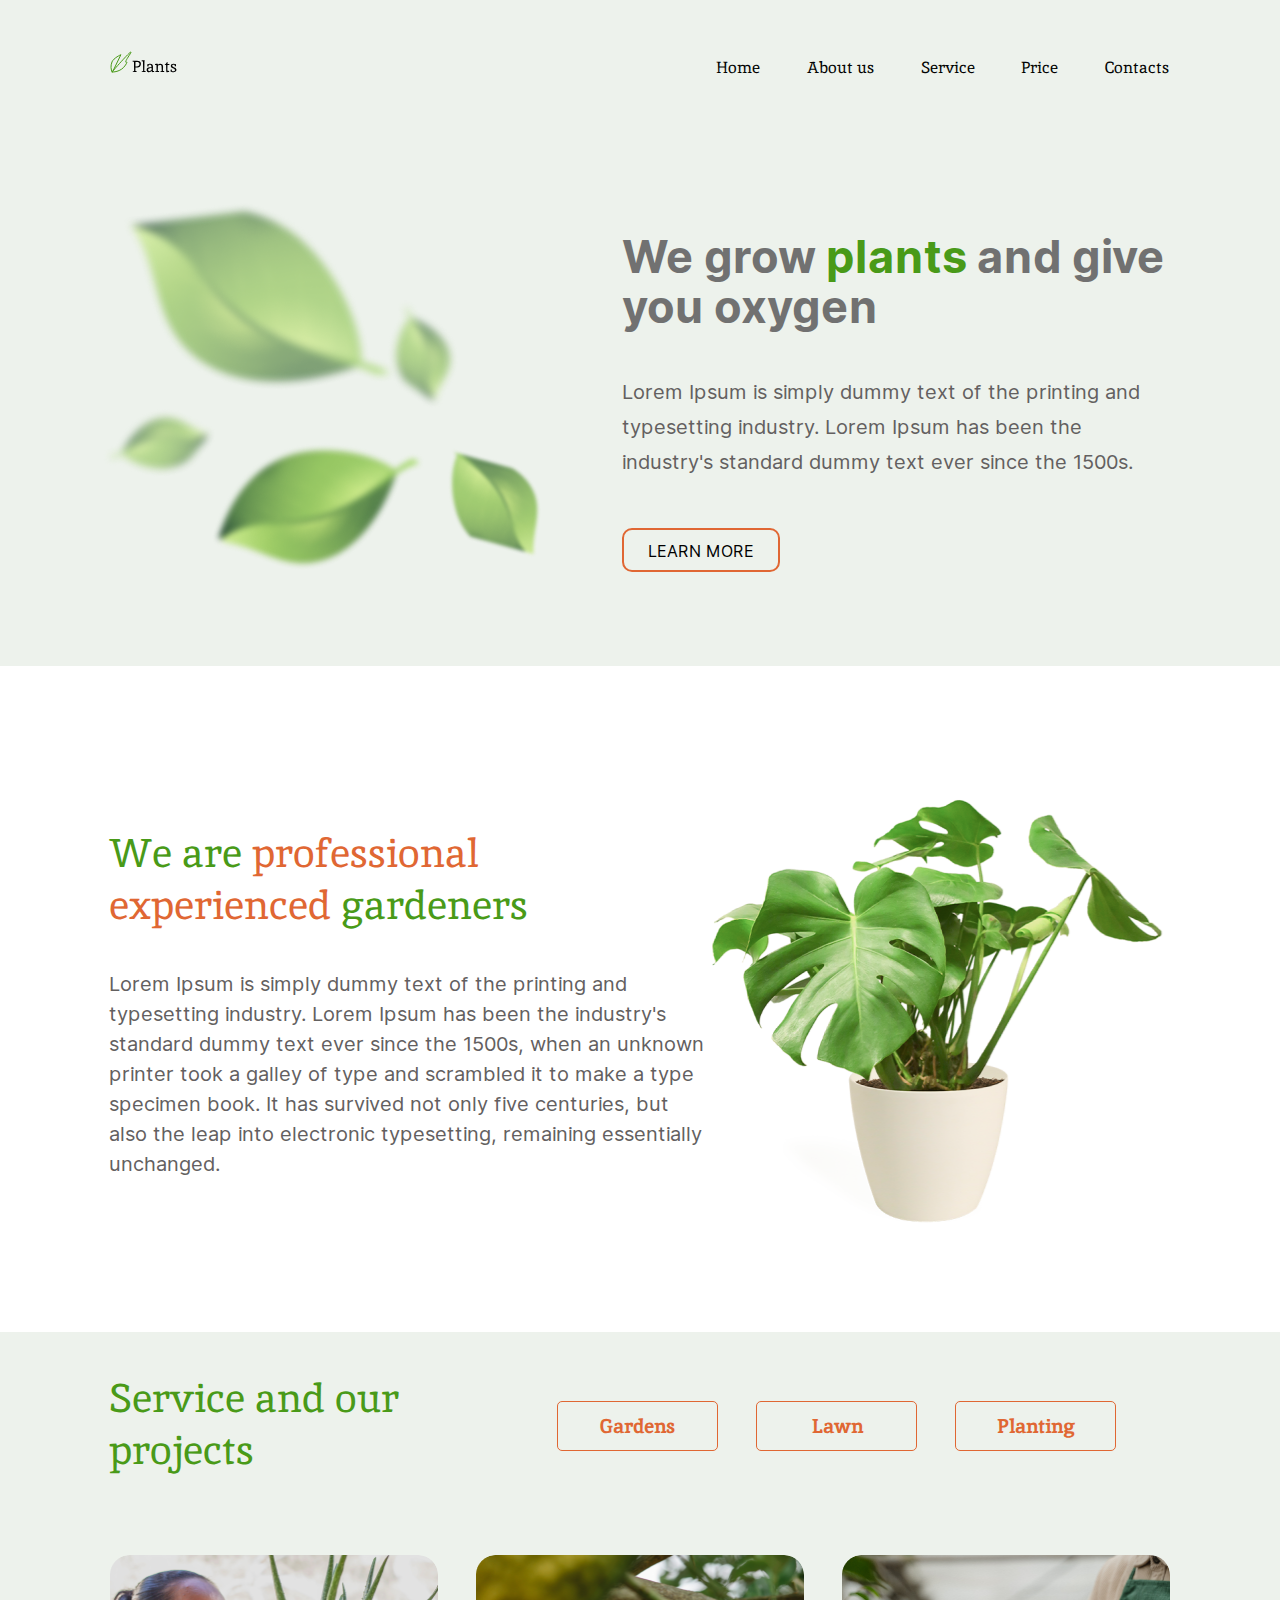
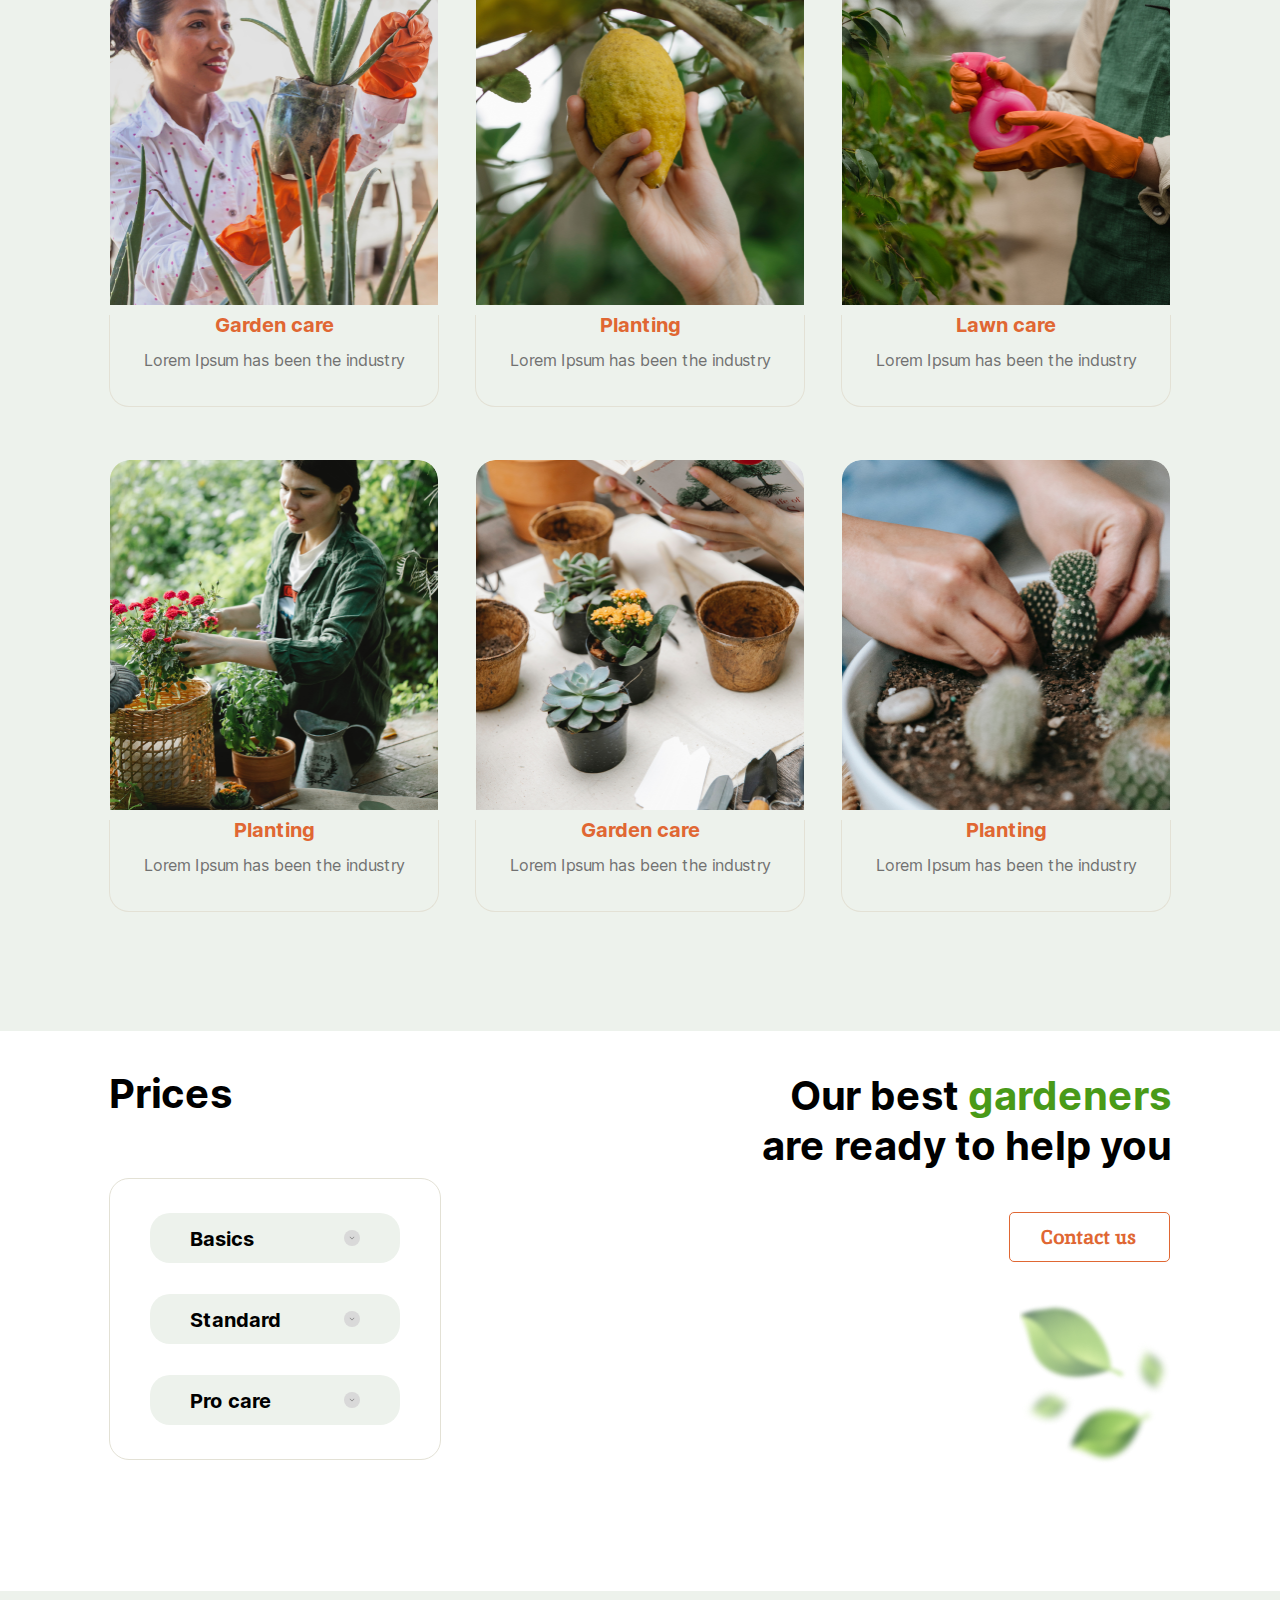
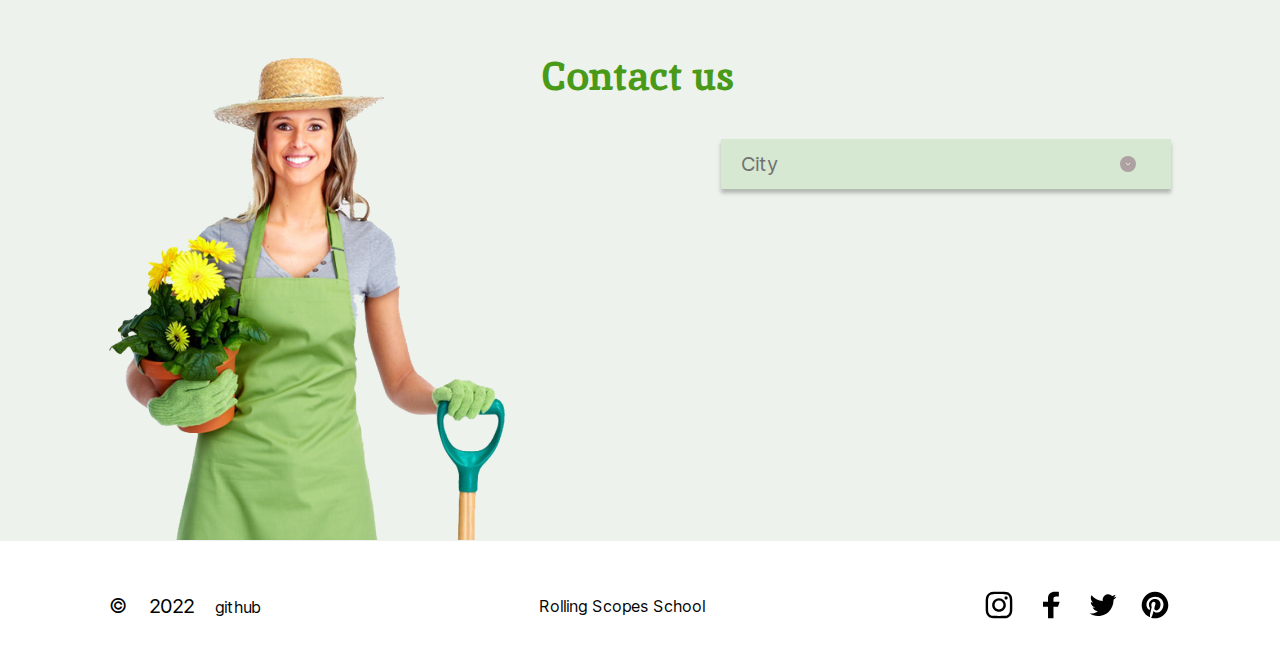
<file: plants/index.html>
<!DOCTYPE html>
<html lang="en">
<head>
    <meta charset="UTF-8">
    <meta http-equiv="X-UA-Compatible" content="IE=edge">
    <meta name="viewport" content="width=device-width, initial-scale=1.0">
    <link rel="stylesheet" href="normalize.css">
    <link rel="stylesheet" href="style.css">
    <script src="index.js"></script>
    <!-- <link rel="stylesheet" href="css/media.css"> -->
    <link rel="icon" href="img/favicon.ico" type="image/x-icon">
    <link rel="shortcut icon" href="img/favicon.ico" type="image/x-icon">
    <title>Document</title>
</head>
<body>
    <div class="container">
        <header class="header flexrow" id="anchor_header">
            <svg width="81" height="23" viewBox="0 0 81 23" fill="none" xmlns="http://www.w3.org/2000/svg">
                <path d="M2.52667 20.9466L10.9212 3.66409C10.9212 3.66409 3.57596 7.00909 2.00199 10.9116C0.428017 14.8141 0.927102 18.4038 2.00201 20.9466" stroke="#499A18" stroke-linecap="round" stroke-linejoin="round"/>
                <path d="M1.99646 20.9925C1.99646 20.9925 27.7102 -8.60087 19.3157 4.2216C10.9212 17.0441 20.1707 6.63145 15.4973 14.0678C10.824 21.5041 1.99646 20.9925 1.99646 20.9925Z" stroke="#499A18" stroke-linejoin="round"/>
                <path d="M26.9264 9.84138C28.2811 9.84138 29.2837 10.0654 29.9344 10.5134C30.5957 10.9507 30.9264 11.7294 30.9264 12.8494C30.9264 13.9694 30.6011 14.86 29.9504 15.5214C29.2997 16.172 28.2491 16.4974 26.7984 16.4974H25.4544L25.4064 19.9694L26.6544 20.0814C26.6544 20.38 26.5637 20.7 26.3824 21.0414H22.7824L22.7344 20.4974C23.1824 20.3267 23.6411 20.1987 24.1104 20.1134C24.0464 15.9534 23.9931 12.86 23.9504 10.8334C23.6624 10.78 23.1931 10.652 22.5424 10.4494L22.6224 9.84138H26.9264ZM26.6384 15.4574C27.5557 15.4467 28.2544 15.2174 28.7344 14.7694C29.2144 14.3107 29.4544 13.708 29.4544 12.9614C29.4544 12.2147 29.2197 11.6974 28.7504 11.4094C28.2811 11.1107 27.5291 10.9614 26.4944 10.9614C26.3024 10.9614 25.9771 10.9667 25.5184 10.9774C25.5184 10.988 25.5024 12.4867 25.4704 15.4734L26.6384 15.4574ZM33.9855 9.15338C34.3162 9.15338 34.5508 9.16405 34.6895 9.18538C34.6895 9.55871 34.6202 9.98538 34.4815 10.4654C34.3855 16.7587 34.3375 19.9214 34.3375 19.9534L35.6815 20.0814C35.6815 20.38 35.5908 20.7 35.4095 21.0414H31.7295L31.6815 20.4814C32.1722 20.3107 32.6522 20.1827 33.1215 20.0974L32.9615 10.4174C32.3748 10.3854 31.9055 10.3214 31.5535 10.2254L31.6175 9.39338C32.1615 9.23338 32.9508 9.15338 33.9855 9.15338ZM42.9763 15.8094L42.8963 19.9374C43.3549 19.9694 43.8136 20.044 44.2723 20.1614L44.2403 20.7214C44.0696 20.8067 43.7603 20.9027 43.3123 21.0094C42.8749 21.1054 42.4429 21.1534 42.0163 21.1534C41.8243 20.7694 41.7176 20.4014 41.6963 20.0494C40.4803 20.8494 39.6269 21.2494 39.1363 21.2494C38.3789 21.2494 37.7709 21.0467 37.3123 20.6414C36.8536 20.236 36.6243 19.6707 36.6243 18.9454C36.6243 17.2707 37.6483 16.4067 39.6963 16.3534C40.8909 16.3214 41.4936 16.3054 41.5043 16.3054L41.4883 15.7614C41.4669 15.0254 41.3283 14.4974 41.0723 14.1774C40.8163 13.8467 40.3576 13.6814 39.6963 13.6814C39.4189 13.6814 39.1203 13.7454 38.8003 13.8734L38.4163 15.4734C38.3629 15.484 38.2723 15.4894 38.1443 15.4894L37.4883 15.4414C37.3176 14.9827 37.2269 14.348 37.2163 13.5374C37.4189 13.4307 37.8829 13.2707 38.6083 13.0574C39.3336 12.8334 39.7976 12.7214 40.0003 12.7214C41.0883 12.7214 41.8563 12.9614 42.3043 13.4414C42.7523 13.9214 42.9763 14.7107 42.9763 15.8094ZM39.4883 20.1614C39.7976 20.1614 40.5123 19.8147 41.6323 19.1214L41.5523 17.1214C40.8269 17.1854 40.2189 17.244 39.7283 17.2974C39.2376 17.3507 38.8429 17.4947 38.5443 17.7294C38.2456 17.9534 38.0963 18.3107 38.0963 18.8014C38.0963 19.708 38.5603 20.1614 39.4883 20.1614ZM50.1613 12.7214C51.1853 12.7214 51.9266 12.9774 52.3853 13.4894C52.8439 13.9907 53.0733 14.7587 53.0733 15.7934C53.0733 16.092 53.0306 17.4787 52.9453 19.9534L54.2893 20.0814C54.2893 20.38 54.1986 20.7 54.0173 21.0414H50.3373L50.2893 20.4814C50.7799 20.3107 51.2599 20.1827 51.7293 20.0974C51.6653 17.3027 51.6066 15.7507 51.5533 15.4414C51.5106 15.1214 51.4359 14.844 51.3293 14.6094C51.2226 14.3747 51.0626 14.2094 50.8493 14.1134C50.6359 14.0174 50.3533 13.9694 50.0013 13.9694C49.2973 13.9694 48.6146 14.14 47.9533 14.4814C47.8893 16.9134 47.8466 18.7374 47.8253 19.9534L49.1693 20.0814C49.1693 20.38 49.0786 20.7 48.8973 21.0414H45.2173L45.1693 20.4814C45.6599 20.3107 46.1399 20.1827 46.6093 20.0974C46.5453 17.388 46.4919 15.3827 46.4493 14.0814C45.8626 14.0494 45.3933 13.9854 45.0413 13.8894L45.1053 13.0574C45.6813 12.8974 46.5186 12.8174 47.6173 12.8174C47.7453 13.0094 47.8413 13.2867 47.9053 13.6494C48.3639 13.404 48.8226 13.1907 49.2813 13.0094C49.7506 12.8174 50.0439 12.7214 50.1613 12.7214ZM56.2126 20.0494L56.0846 14.0174H54.8526L54.8046 13.4574C54.9113 13.3827 55.2206 13.244 55.7326 13.0414L57.0446 10.9934C57.258 11.0147 57.4233 11.068 57.5406 11.1534L57.5246 12.9134C58.3246 12.9134 58.9806 12.9667 59.4926 13.0734C59.4926 13.3614 59.402 13.676 59.2206 14.0174H57.4926C57.4713 15.2974 57.45 17.2387 57.4286 19.8414C58.026 19.8734 58.6233 19.98 59.2206 20.1614L59.2046 20.7214C59.0553 20.8174 58.6713 20.9294 58.0526 21.0574C57.4446 21.1854 56.9433 21.2494 56.5486 21.2494C56.4953 21.164 56.426 20.9827 56.3406 20.7054C56.2553 20.4174 56.2126 20.1987 56.2126 20.0494ZM61.9191 20.0174C62.2925 20.1774 62.7458 20.2574 63.2791 20.2574C63.8231 20.2574 64.2498 20.156 64.5591 19.9534C64.8685 19.7507 65.0231 19.4734 65.0231 19.1214C65.0231 18.7694 64.8791 18.476 64.5911 18.2414C64.3031 18.0067 63.9511 17.7987 63.5351 17.6174C63.1191 17.436 62.7031 17.244 62.2871 17.0414C61.8711 16.8387 61.5191 16.572 61.2311 16.2414C60.9431 15.9107 60.7991 15.5267 60.7991 15.0894C60.7991 14.3534 61.0445 13.7774 61.5351 13.3614C62.0258 12.9347 62.7031 12.7214 63.5671 12.7214C64.4418 12.7214 65.2631 12.9187 66.0311 13.3134C66.0418 13.42 66.0471 13.708 66.0471 14.1774C66.0471 14.636 65.9991 15.0307 65.9031 15.3614C65.6471 15.4467 65.3431 15.4894 64.9911 15.4894L64.4631 13.8574C64.2285 13.74 63.9085 13.6814 63.5031 13.6814C63.1085 13.6814 62.7938 13.788 62.5591 14.0014C62.3245 14.204 62.2071 14.4654 62.2071 14.7854C62.2071 15.0947 62.3511 15.3667 62.6391 15.6014C62.9378 15.836 63.2951 16.0494 63.7111 16.2414C64.1271 16.4227 64.5431 16.62 64.9591 16.8334C65.3751 17.036 65.7271 17.308 66.0151 17.6494C66.3138 17.98 66.4631 18.364 66.4631 18.8014C66.4631 19.5694 66.1645 20.172 65.5671 20.6094C64.9805 21.036 64.2551 21.2494 63.3911 21.2494C62.9218 21.2494 62.4205 21.1747 61.8871 21.0254C61.3538 20.8654 60.9058 20.6627 60.5431 20.4174C60.5431 19.7027 60.6071 19.068 60.7351 18.5134C60.9805 18.4707 61.3111 18.4494 61.7271 18.4494L61.9191 20.0174Z" fill="black"/>
            </svg>
                
            <nav class="header__nav flexrow">
                <ul class="flexrow">
                    <li class="header__nav-item">
                        <a href="#anchor_header">Home</a>
                    </li>
                    <li class="header__nav-item">
                        <a href="#anchor_welcome">About us</a>
                    </li>
                    <li class="header__nav-item">
                        <a href="#anchor_service">Service</a>
                    </li>
                    <li class="header__nav-item">
                        <a href="#anchor_prices">Price</a>
                    </li>
                    <li class="header__nav-item">
                        <a href="#anchor_contacts">Contacts</a>
                    </li>
                </ul>
            </nav>
        </header>
    </div>

    <main>
        <div class="container">
            <section class="welcome flexrow" id="anchor_welcome">
                <div class="welcome__img-block">
                </div>
                <div class="welcome__text-block flexcol">
                    <h1>We&nbsp;grow <span>plants</span> and give you oxygen</h1>
                    <p>Lorem Ipsum is&nbsp;simply dummy text of&nbsp;the printing and typesetting industry. Lorem Ipsum has been the industry's standard dummy text ever since the 1500s.</p>
                    <button class="btn-style1">LEARN MORE</button>
                </div>
            </section>
        </div>

        <div class="container">
            <section class="about flexrow" id="anchor_about">
                <div class="about__block flexcol">
                    <h2>We&nbsp;are <span>professional experienced</span> gardeners</h2>
                    <p>Lorem Ipsum is&nbsp;simply dummy text of&nbsp;the printing and typesetting industry. Lorem Ipsum has been the industry's standard dummy text ever since the 1500s, when an&nbsp;unknown printer took a&nbsp;galley of&nbsp;type and scrambled it&nbsp;to&nbsp;make a&nbsp;type specimen book. It&nbsp;has survived not only five centuries, but also the leap into electronic typesetting, remaining essentially unchanged.</p>
                </div>
                <div class="about__img-block">
                </div>
            </section>
        </div>

        <div class="container">
            <section class="service flexcol" id="anchor_service">
                <div class="service__menu flexrow">
                    <h2>Service and our projects</h2>
                    <div class="service__buttons flexrow">
                        <button class="btn-style2">Gardens</button>
                        <button class="btn-style2">Lawn</button>
                        <button class="btn-style2">Planting</button>
                    </div>
                </div>
                <ul class="service__cards-ul flexrow">
                    <li class="service__li">
                        <img src="img/first_card_1.png" alt="plant1">
                        <div class="service__li_text flexcol">
                            <h3>Garden care</h3>
                            <span>Lorem Ipsum has been the industry</span>
                        </div>
                    </li>
                    <li class="service__li">
                        <img src="img/first_card_2.png" alt="plant2">
                        <div class="service__li_text flexcol">
                            <h3>Planting</h3>
                            <span>Lorem Ipsum has been the industry</span>
                        </div>
                    </li>
                    <li class="service__li">
                        <img src="img/first_card_3.png" alt="plant3">
                        <div class="service__li_text flexcol">
                            <h3>Lawn care</h3>
                            <span>Lorem Ipsum has been the industry</span>
                        </div>
                    </li>
                    <li class="service__li">
                        <img src="img/first_card_4.png" alt="plant4">
                        <div class="service__li_text flexcol">
                            <h3>Planting</h3>
                            <span>Lorem Ipsum has been the industry</span>
                        </div>
                    </li>
                    <li class="service__li">
                        <img src="img/first_card_5.png" alt="plant5">
                        <div class="service__li_text flexcol">
                            <h3>Garden care</h3>
                            <span>Lorem Ipsum has been the industry</span>
                        </div>
                    </li>
                    <li class="service__li">
                        <img src="img/first_card_6.png" alt="plant6">
                        <div class="service__li_text flexcol">
                            <h3>Planting</h3>
                            <span>Lorem Ipsum has been the industry</span>
                        </div>
                    </li>
                </ul>               
            </section>
        </div>

        <div class="container">
            <section class="prices flexrow" id="anchor_prices">
                <div class="prices__left-block flexcol">
                    <h2>Prices</h2>
                    <div id="prices__radio-group" class="flexcol">
                        <input class="invisible" type="radio" name="prices__radio" id="prices__radio1">
                        <label for="prices__radio1"><span>Basics</span></label>
                        <input class="invisible" type="radio" name="prices__radio" id="prices__radio2">
                        <label for="prices__radio2"><span>Standard</span></label>
                        <input class="invisible" type="radio" name="prices__radio" id="prices__radio3">
                        <label for="prices__radio3"><span>Pro care</span></label>
                    </div>
                </div>
                <div class="prices__right-block flexcol">
                    <h3>Our best <span>gardeners</span> are ready to help you</h3>
                    <button class="btn-style2">Contact us</button>
                    <div class="prices__img-block">
                    </div>
                </div>
            </section>
        </div>

        <div class="container">
            <section class="contacts" id="anchor_contacts">
                <h2>Contact us</h2>
                <div class="contacts__content flexrow">
                    <div class="contacts__img-block">
                    </div>
                    <input class="invisible" id="contacts__toggle" type="checkbox">
                    <label class="contacts__label flexrow" for="contacts__toggle"><span>City</span></label>
                </div>
            </section>
        </div>


    </main>

    <div class="container">
        <footer class="footer flexrow">
            <div class="footer__left">
                <span>©</span>
                <span>2022</span>
                <a href="https://github.com/Neta-Solvmint">
                    <span>github</span>
                </a>
            </div>
            <div class="footer__center">
                <a href="https://rs.school/js-stage0/"> 
                  <span>Rolling Scopes School</span>
                </a>          
            </div>
            <div class="footer__right">
                <ul class="flexrow">
                    <li>
                        <a href="#">
                            <svg width="32" height="32" viewBox="0 0 32 32" fill="none" xmlns="http://www.w3.org/2000/svg">
                                <path d="M17.36 2.66699C19.76 2.66699 20.267 2.69399 21.493 2.74699C22.906 2.81399 23.88 3.03999 24.72 3.37399C25.6 3.70699 26.347 4.17399 27.08 4.90699C27.827 5.63999 28.28 6.38699 28.627 7.26699C28.96 8.10699 29.174 9.07999 29.24 10.507C29.307 11.774 29.32 12.267 29.32 14.934V17.067C29.32 19.734 29.307 20.227 29.24 21.494C29.217 22.659 28.994 23.764 28.604 24.788L28.626 24.721C28.279 25.601 27.826 26.348 27.093 27.081C26.346 27.828 25.6 28.281 24.72 28.628C23.88 28.961 22.907 29.175 21.493 29.241C20.226 29.308 19.72 29.321 17.053 29.321H14.933C12.266 29.321 11.773 29.308 10.493 29.241C9.32802 29.218 8.22302 28.995 7.19902 28.605L7.26602 28.627C6.34302 28.274 5.55602 27.753 4.90702 27.094L4.90602 27.093C4.24002 26.441 3.71402 25.649 3.37402 24.764L3.35902 24.719C2.99202 23.763 2.76902 22.657 2.74602 21.502V21.492C2.69302 20.45 2.66302 19.229 2.66302 18.002C2.66302 17.776 2.66402 17.55 2.66602 17.325V17.359V14.626C2.66602 12.226 2.69302 11.719 2.74602 10.493C2.81302 9.07999 3.03902 8.10599 3.35902 7.26599C3.70602 6.38599 4.15902 5.63899 4.90602 4.90599C5.55102 4.23899 6.34002 3.71599 7.22302 3.38699L7.26602 3.37299C8.22102 3.00199 9.32603 2.77399 10.481 2.74699H10.493C11.72 2.69399 12.226 2.66699 14.626 2.66699H17.36ZM17.387 5.06699H14.6C12.293 5.06699 11.8 5.09399 10.6 5.14699C9.30702 5.19999 8.60003 5.41399 8.13303 5.59999C7.50603 5.83999 7.06602 6.13299 6.60002 6.59999C6.13402 7.06699 5.84002 7.50699 5.60002 8.13299C5.42702 8.59999 5.20002 9.30599 5.14702 10.613C5.09402 11.813 5.06702 12.293 5.06702 14.613V17.386C5.06702 19.706 5.09402 20.186 5.14702 21.386C5.20002 22.679 5.41402 23.386 5.60002 23.853C5.84002 24.48 6.13302 24.92 6.60002 25.386C7.06702 25.852 7.50703 26.146 8.13303 26.386C8.60003 26.573 9.30602 26.786 10.613 26.839C11.906 26.906 12.373 26.919 15.253 26.919H16.733C19.626 26.919 20.08 26.906 21.386 26.839C22.679 26.786 23.386 26.572 23.853 26.386C24.48 26.146 24.92 25.853 25.386 25.386C25.852 24.919 26.146 24.479 26.386 23.853C26.573 23.386 26.786 22.68 26.839 21.386C26.906 20.079 26.919 19.626 26.919 16.733V15.266C26.919 12.373 26.906 11.906 26.839 10.599C26.786 9.30599 26.572 8.59899 26.386 8.13199C26.16 7.53099 25.819 7.01799 25.387 6.59999L25.386 6.59899C24.966 6.16599 24.454 5.82499 23.881 5.60799L23.853 5.59899C23.121 5.32299 22.275 5.15799 21.391 5.14599H21.386C20.358 5.09399 19.155 5.06399 17.944 5.06399C17.748 5.06399 17.552 5.06499 17.356 5.06599H17.386L17.387 5.06699ZM16 9.14699C19.781 9.14699 22.847 12.212 22.847 15.994C22.847 19.776 19.782 22.841 16 22.841C12.219 22.841 9.15302 19.776 9.15302 15.994C9.15302 12.212 12.218 9.14699 16 9.14699ZM16 11.547C13.544 11.547 11.553 13.538 11.553 15.994C11.553 18.45 13.544 20.441 16 20.441C18.456 20.441 20.447 18.45 20.447 15.994C20.447 13.538 18.456 11.547 16 11.547ZM23.107 7.27999C23.991 7.27999 24.707 7.99599 24.707 8.87999C24.707 9.76399 23.991 10.48 23.107 10.48C22.223 10.48 21.507 9.76399 21.507 8.87999C21.507 7.99599 22.223 7.27999 23.107 7.27999Z" fill="black"/>
                            </svg>  
                        </a>
                    </li>
                    <li>
                        <a href="#">
                            <svg width="32" height="32" viewBox="0 0 32 32" fill="none" xmlns="http://www.w3.org/2000/svg">
                                <path d="M13.04 29.333L13 17.666H8V12.666H13V9.33302C13 4.84002 15.787 2.66602 19.8 2.66602C21.72 2.66602 23.373 2.79902 23.853 2.86602V7.57302H21.066C18.893 7.57302 18.466 8.61302 18.466 10.133V12.666H24.666L22.999 17.666H18.466V29.333H13.039H13.04Z" fill="black"/>
                            </svg>           
                        </a>
                    </li>
                    <li>
     
                        <a href="#">
                            <svg width="32" height="32" viewBox="0 0 32 32" fill="none" xmlns="http://www.w3.org/2000/svg">
                                <path d="M29.333 7.83998C28.333 8.33298 27.333 8.50698 26.16 8.66698C27.333 7.99998 28.16 6.99998 28.493 5.66698C27.488 6.27498 26.317 6.73798 25.07 6.98898L25 7.00098C23.969 5.98698 22.56 5.35498 21.004 5.33398H21C18.16 5.33398 15.667 7.84098 15.667 10.841C15.667 11.334 15.667 11.668 15.84 12.001C11.262 11.823 7.22103 9.66398 4.52903 6.36198L4.50703 6.33398C4.08203 7.05998 3.83103 7.93198 3.83103 8.86298C3.83103 8.97198 3.83403 9.08098 3.84103 9.18898L3.84003 9.17398C3.87403 11.052 4.84903 12.695 6.31303 13.655L6.33403 13.668C5.49403 13.668 4.66703 13.335 3.82703 13.001C3.82703 15.668 5.66703 17.841 8.16003 18.334C7.66703 18.507 7.16003 18.507 6.66703 18.507C6.33403 18.507 6.00003 18.507 5.66703 18.334C6.33403 20.507 8.33403 22.174 10.84 22.174C9.04003 23.629 6.72403 24.509 4.20303 24.509C4.13203 24.509 4.06103 24.508 3.99003 24.507H4.00103H2.66803C5.03303 26.016 7.90403 26.936 10.984 27H11.001C21.001 27 26.508 18.667 26.508 11.493V10.826C27.655 10.036 28.601 9.03898 29.311 7.88198L29.335 7.83998H29.333Z" fill="black"/>
                            </svg>
                        </a>
                    </li>
                    <li>
                        <a href="#">
                            <svg width="32" height="32" viewBox="0 0 32 32" fill="none" xmlns="http://www.w3.org/2000/svg">
                                <path d="M16 2.66699C8.65699 2.69399 2.71399 8.65299 2.71399 16C2.71399 21.599 6.16599 26.393 11.057 28.368L11.146 28.4C11.013 27.347 10.919 25.733 11.186 24.573L12.746 17.946C12.746 17.946 12.346 17.146 12.346 15.973C12.346 14.12 13.426 12.746 14.773 12.746C15.906 12.746 16.466 13.599 16.466 14.613C16.466 15.76 15.733 17.466 15.346 19.053C15.026 20.386 16.013 21.466 17.333 21.466C19.706 21.466 21.52 18.973 21.52 15.373C21.52 12.173 19.227 9.95999 15.947 9.95999C15.871 9.95599 15.783 9.95399 15.694 9.95399C12.505 9.95399 9.92099 12.539 9.92099 15.727C9.92099 15.729 9.92099 15.731 9.92099 15.733C9.92099 16.88 10.361 18.106 10.908 18.773C11.015 18.906 11.028 19.026 10.988 19.16L10.615 20.667C10.562 20.907 10.415 20.974 10.175 20.854C8.49499 20.067 7.45499 17.654 7.45499 15.681C7.45499 11.481 10.522 7.62799 16.282 7.62799C20.895 7.62799 24.509 10.908 24.509 15.321C24.509 19.921 21.602 23.614 17.576 23.614C16.243 23.614 14.963 22.907 14.536 22.081L13.696 25.241C13.265 26.578 12.704 27.739 12.008 28.804L12.042 28.748C13.212 29.12 14.558 29.335 15.953 29.335C23.317 29.335 29.286 23.365 29.286 16.002C29.286 8.65499 23.344 2.69599 16.004 2.66899H16.001L16 2.66699Z" fill="black"/>
                            </svg>
                        </a>
                    </li>
                </ul>      
            </div>
        </footer>
    </div>
    
    
</body>
</html>
</file>
<file: plants/style.css>
html {
  box-sizing: border-box;
  line-height: 1;
  scroll-behavior: smooth;
}
  
*,
*::before,
*::after {
  box-sizing: inherit;
}

/* display */
.flexrow {
  display: flex; 
  flex-direction: row;
}
.flexcol {
  display: flex; 
  flex-direction: column;
}
.invisible {
  display: none;
}

@font-face {
  font-family: 'Inika';
  src: local("Inika"),
       url("fonts/Inika.woff2") format("woff2"),
       url("fonts/Inika.woff") format("woff");
  font-style: normal;
  font-weight: 400;
  font-display: swap;
} 
@font-face {
  font-family: 'Inika';
  src: local("Inika"),
       url("fonts/Inika-Bold.woff2") format("woff2"),
       url("fonts/Inika-Bold.woff") format("woff");
  font-style: normal;
  font-weight: 700;
  font-display: swap;
} 

@font-face {
  font-family: 'Inter';
  src: local("Inter"),
        url("fonts/Inter-Regular.woff2") format("woff2"),
        url("fonts/Inter-Regular.woff") format("woff");
  font-style: normal;
  font-weight: 400;
  font-display: swap;
} 
@font-face {
  font-family: 'Inter';
  src: local("Inter"),
        url("fonts/Inter-Bold.woff2") format("woff2"),
        url("fonts/Inter-Bold.woff") format("woff");
  font-style: normal;
  font-weight: 700;
  font-display: swap;
} 

:root {
  --light-green: #EDF2EC;
  --links-nav: #010201;
  --green: #499A18;
  --orange: #E06733;
  --gray: #717171;
  --dark-gray: #636060;
}

body {
  min-width: 320px; /* минимальная ширина сайта для адаптивной верстки */
  font-family: Inter; /* шрифт по умолчанию */
} 

img {
  max-width: 100%; /* все изображения вписываются в свои контейнеры */
}
  
h1, h2, h3 {
  margin: 0;
  font-weight: normal;
}

a {
  text-decoration: none;
  color: var(--links-nav);
}

/* убраны лишние свойства у всех списков и их элементов по умолчанию */
ul {
  margin: 0;
  padding: 0;
  list-style: none;
}
li {
  list-style-type: none;
}

p {
  margin: 0;
}

button {
  padding: 0;
  border: none;
  font: inherit;
  color: inherit;
  background-color: transparent;
  /* отображаем курсор в виде руки при наведении */
  cursor: pointer;
}

/* стили кнопок и их поведение */
.btn-style1 {
  width: 158px;
  height: 44px;
  border-radius: 10px;
  border: 2px solid var(--orange);
  padding-top: 1px;
}
.btn-style1:hover {
  background-color: var(--orange);
  color: white;
  transition: all 0.2s ease-out;
}

.btn-style2 {
  width: 161px;
  height: 50px;
  border: 1px solid var(--orange);
  border-radius: 5px;
  color: var(--orange);
}
.btn-style2:hover {
  background-color: var(--orange);
  color: white;
  transition: all 0.2s ease-out;
}

.container {
  max-width: 1440px;
  margin: 0 auto;
  padding: 0 109px;
  background-color: var(--light-green);
}

/* изменен цвет для отдельных контейнеров секции */
main > .container:nth-child(even) {
  background-color: white;
}
/* цвет контейнера футера */
body > .container:last-child {
  background-color: white;
}


/* -------------------- */
.header {
  width: 100%;
  height: 134px;
  justify-content: space-between;
  align-items: center;
}

.header > svg {
  margin-bottom: 9px;
  margin-left: 1px;
}

.header__nav {
  margin-right: 2px;
  margin-bottom: -1px;
}

.header__nav-item:not(:last-child) {
  margin-right: 46.7px;
}

.header__nav-item > a {
  font-family: "Inika";
  font-size: 16px;
  line-height: 50px;
}
.header__nav-item > a:hover {
  color: var(--orange);
  transition: all 0.2s ease-out;
}

/* ------------- */
.welcome {
  width: 100%;
  height: 532px;
  justify-content: space-between;
}

.welcome__img-block {
  width: 449px;
  height: auto;
  margin-top: 53px;
  margin-left: -8px;
  background-image: url("img/leafs.png");
  background-repeat: no-repeat;
}

.welcome__text-block {
  width: 549px;
  margin-top: 98px;
}

.welcome__text-block > h1 {
  font-family: "Inter";
  font-weight: 700;
  font-size: 45px;
  line-height: 50px;
  color: var(--gray);
  margin-bottom: 43px;
}

.welcome__text-block > h1 > span {
  color: var(--green);
}

.welcome__text-block > p {
  width: 525px;
  font-family: "Inter";
  font-weight: 400;
  font-size: 20px;
  line-height: 35px;
  color: var(--dark-gray);
  margin-bottom: 48px;
}


/* -------------- */
.about {
  width: 100%;
  height: 666px;
  justify-content: space-between;
}

.about__block {
  width: 605px;
  padding-top: 161px;
}

.about__block > h2 {
  width: 463px;
  font-family: 'Inika';
  font-weight: 400;
  font-size: 40px;
  line-height: 52px;
  color: var(--green);
  margin-bottom: 38px;
}

.about__block > h2 > span {
  color: var(--orange);
}

.about__block > p {
  font-family: 'Inter';
  font-weight: 400;
  font-size: 20px;
  line-height: 30px;
  color: var(--dark-gray);
}

.about__img-block {
  width: 469px;
  height: auto;
  margin-top: 93px;
  background-image: url("img/houseplant1.png");
  background-repeat: no-repeat;
  background-position: 5px 0;
}

/* -------------- */
.service__menu {
  padding-top: 40px;
  justify-content: flex-start;
  align-items: center;
  margin-bottom: 79px;
}

.service__menu > h2 {
  width: 306px;
  font-family: 'Inika';
  font-size: 40px;
  line-height: 52px;
  color: var(--green);
  margin-right: 142px;
}

.service__buttons {
  padding-top: 3px;
}

.service__buttons > .btn-style2 {
  font-family: "Inika";
  font-weight: 700;
  font-size: 20px;
  line-height: 26px;
}
.service__buttons > .btn-style2:not(:last-child) {
  margin-right: 38px;
}

.service__cards-ul {
  justify-content: space-between;
  flex-wrap: wrap;
  align-content: flex-start;
  padding-bottom: 66px;
}

.service__li {
  width: 330px;
  height: 450px;
  margin-bottom: 55px;
}

.service__li > img {
  width: 329px;
  height: 350px;
  border-radius: 20px 20px 0px 0px;
  margin-bottom: 8px;
}

.service__li_text {
  align-items: center;
  border: 1px solid #E3E1D5;
  border-top: none;
  border-radius: 0px 0px 20px 20px;
  margin-bottom: 36px;
}

.service__li_text > h3 {
  font-family: 'Inter';
  font-weight: 700;
  font-size: 20px;
  line-height: 20px;
  color: var(--orange);
  margin-bottom: 15px;
}

.service__li_text > span {
  font-family: 'Inter';
  font-weight: 400;
  font-size: 16px;
  line-height: 20px;
  color: var(--gray);
  margin-bottom: 36px;
}

/* ----------- */
.prices {
  width: 100%;
  height: 560px;
  justify-content: space-between;
  padding-top: 39.4px;
}

.prices__left-block > h2 {
  font-family: 'Inter';
  font-weight: 700;
  font-size: 40px;
  line-height: 48px;
  color: black;
  margin-bottom: 60px;
}

#prices__radio-group {
  width: 332px;
  height: 282px;
  justify-content: space-between;
  align-items: center;
  padding: 34px 0;
  border: 1px solid #E3E1D5;
  border-radius: 20px;
}

/* labels for burger внешний вид */
#prices__radio-group > label { 
  width: 250px;
  height: 50px;
  display: flex;
  justify-content: space-between;
  align-items: center;
  padding: 0 40px;
  background: var(--light-green);
  border-radius: 20px;
}

#prices__radio-group > label > span {
  font-family: 'Inter';
  font-weight: 700;
  font-size: 20px;
  line-height: 20px;
  color: #000000;
  margin-top: 1px;
}

#prices__radio-group > input[type="radio"]+label::after {
  content: "";
  display: block;
  width: 16px;
  height: 16px;
  border-radius: 50%;
  background-color: #D9D9D9; 
  background-image: url("img/arrow-black.png");
  background-repeat: no-repeat;
  background-position: center; 
}

.prices__right-block {
  width: 452px;
  align-items: end;
  padding-top: 1px;
}

.prices__right-block > h3 {
  text-align: right;
  font-family: 'Inter';
  font-weight: 700;
  font-size: 40px;
  line-height: 50px;
  color: black;
  margin-bottom: 41px;
}
.prices__right-block > h3 > span {
  color: var(--green);
}

.prices__right-block > .btn-style2 {
  font-family: 'Inika';
  font-weight: 700;
  font-size: 20px;
  line-height: 26px;
  margin-right: 1px;
  padding-right: 3px;
  margin-bottom: 39px;
}

.prices__img-block {
  width: 152px;
  height: 165px;
  background-image: url("img/leafs-small.png");
  background-repeat: no-repeat;
  background-position: -5px -6px;
}

/* ------------ */
.contacts {
  width: 100%;
  height: 550px;
  padding-top: 59px;
}

.contacts > h2 {
  font-family: 'Inika';
  font-weight: 700;
  font-size: 40px;
  line-height: 52px;
  color: var(--green);
  text-align: center;
  padding-right: 5px;
}

.contacts__content {
  justify-content: space-between;
}

.contacts__img-block {
  width: 400px;
  height: 497px;
  background-image: url("img/contact_woman1.png");
  margin-top: -59px;
}

.contacts__label {
  justify-content: space-between;
  align-items: center;
  width: 450px;
  height: 50px;
  background: #D6E7D2;
  box-shadow: 0px 4px 4px rgba(0, 0, 0, 0.25);
  padding-left: 20px;
  padding-right: 35px;
  margin-top: 37px;
}
.contacts__label > span {
  font-family: 'Inter';
  font-weight: 400;
  font-size: 20px;
  line-height: 40px;
  color: var(--gray);
}
.contacts__label::after {
  content: "";
  display: block;
  width: 16px;
  height: 16px;
  border-radius: 50%;
  background-color: #AEA1A1;
  background-image: url("img/arrow-white.png");
  background-repeat: no-repeat;
  background-position: center;
}

/* footer */
footer {
  justify-content: space-between;
  justify-items: stretch;
  align-items: center;
  width: 100%;
  height: 130px;
}

.footer__left > a:hover {
  color: var(--orange);
  transition: all 0.2s ease-out;
}

.footer__left > span {
  font-family: 'Inter';
  font-weight: 400;
  font-size: 20px;
  line-height: 50px;
}
.footer__left > span:not(:last-child) {
  margin-right: 16px;
}

.footer__center > a:hover {
  color: var(--orange);
  transition: all 0.2s ease-out;
}
.footer__center > span {
  font-family: "Inter";
  font-weight: 400;
  font-size: 20px;
  line-height: 50px;
  margin-left: 17px;
}

.footer__right > ul > li:not(:last-child) {
  margin-right: 20px;
}
.footer__right > ul > li > a > svg > path:hover {
  fill: var(--orange);
  transition: all 0.2s ease-out;
}
</file>
